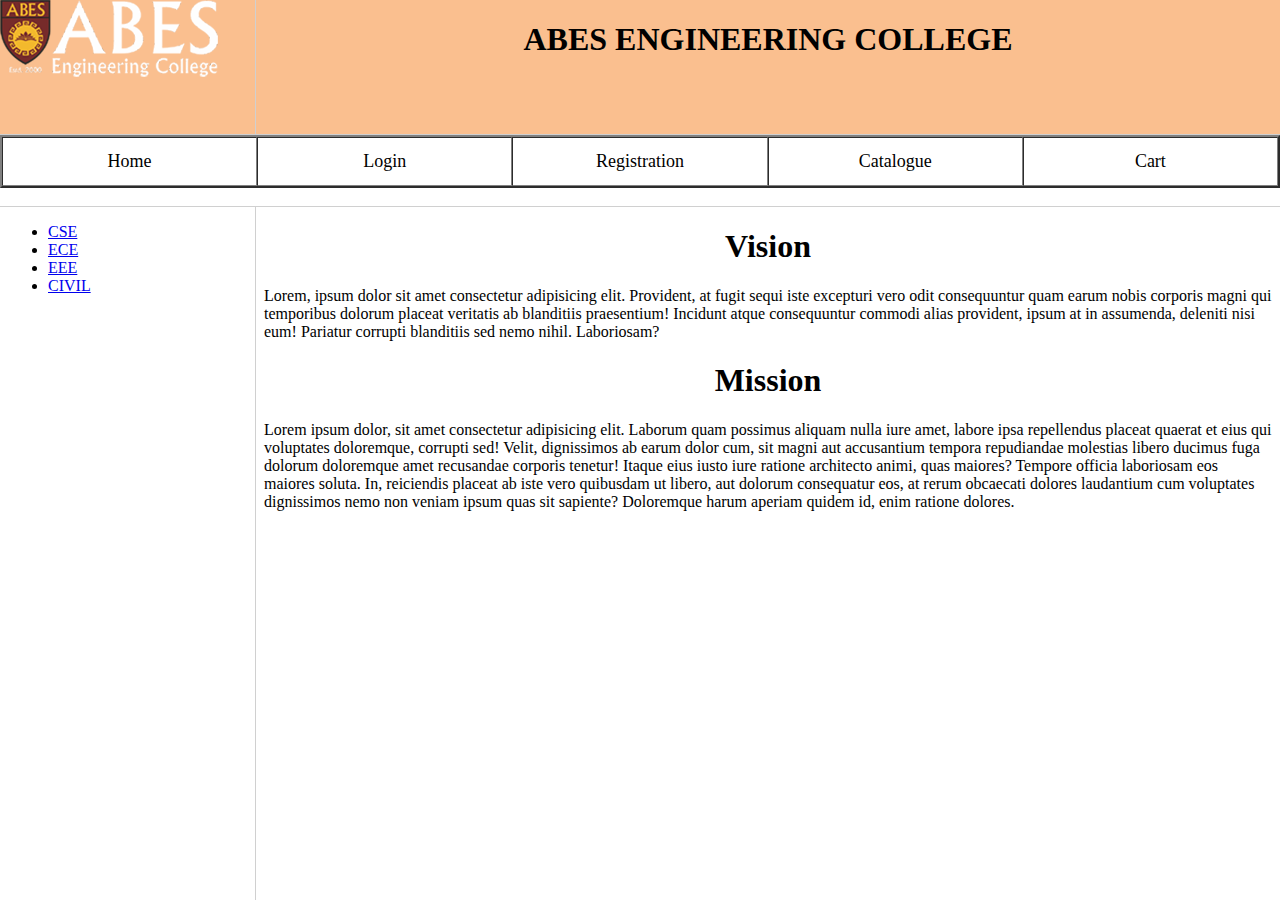
<file: index.html>
<!DOCTYPE html>
<html lang="en">
<head>
    <meta charset="UTF-8">
    <meta name="viewport" content="width=device-width, initial-scale=1.0">
    <title>ABES</title>
    <style>
        .bk_color{
            background-color: #fabf8f; 
        }
        
        
    </style>
</head>

<frameset rows="15%, 8%,*" border="1">
    <frameset cols="20%,*">
        <frame src="./Images/abes-logo.png" scrolling="no" class="bk_color" >
        <frame src="heading.html" scrolling="no" class="bk_color">
    </frameset>

    <frame src="navigation.html" scrolling="no">


    
    <frameset cols="20%,*">
        <frame src="CoursePage.html" scrolling="no">
        <frame src="Home.html" name="Display">
    </frameset>

</frameset>
<body>
    
</body>
</html>
</file>
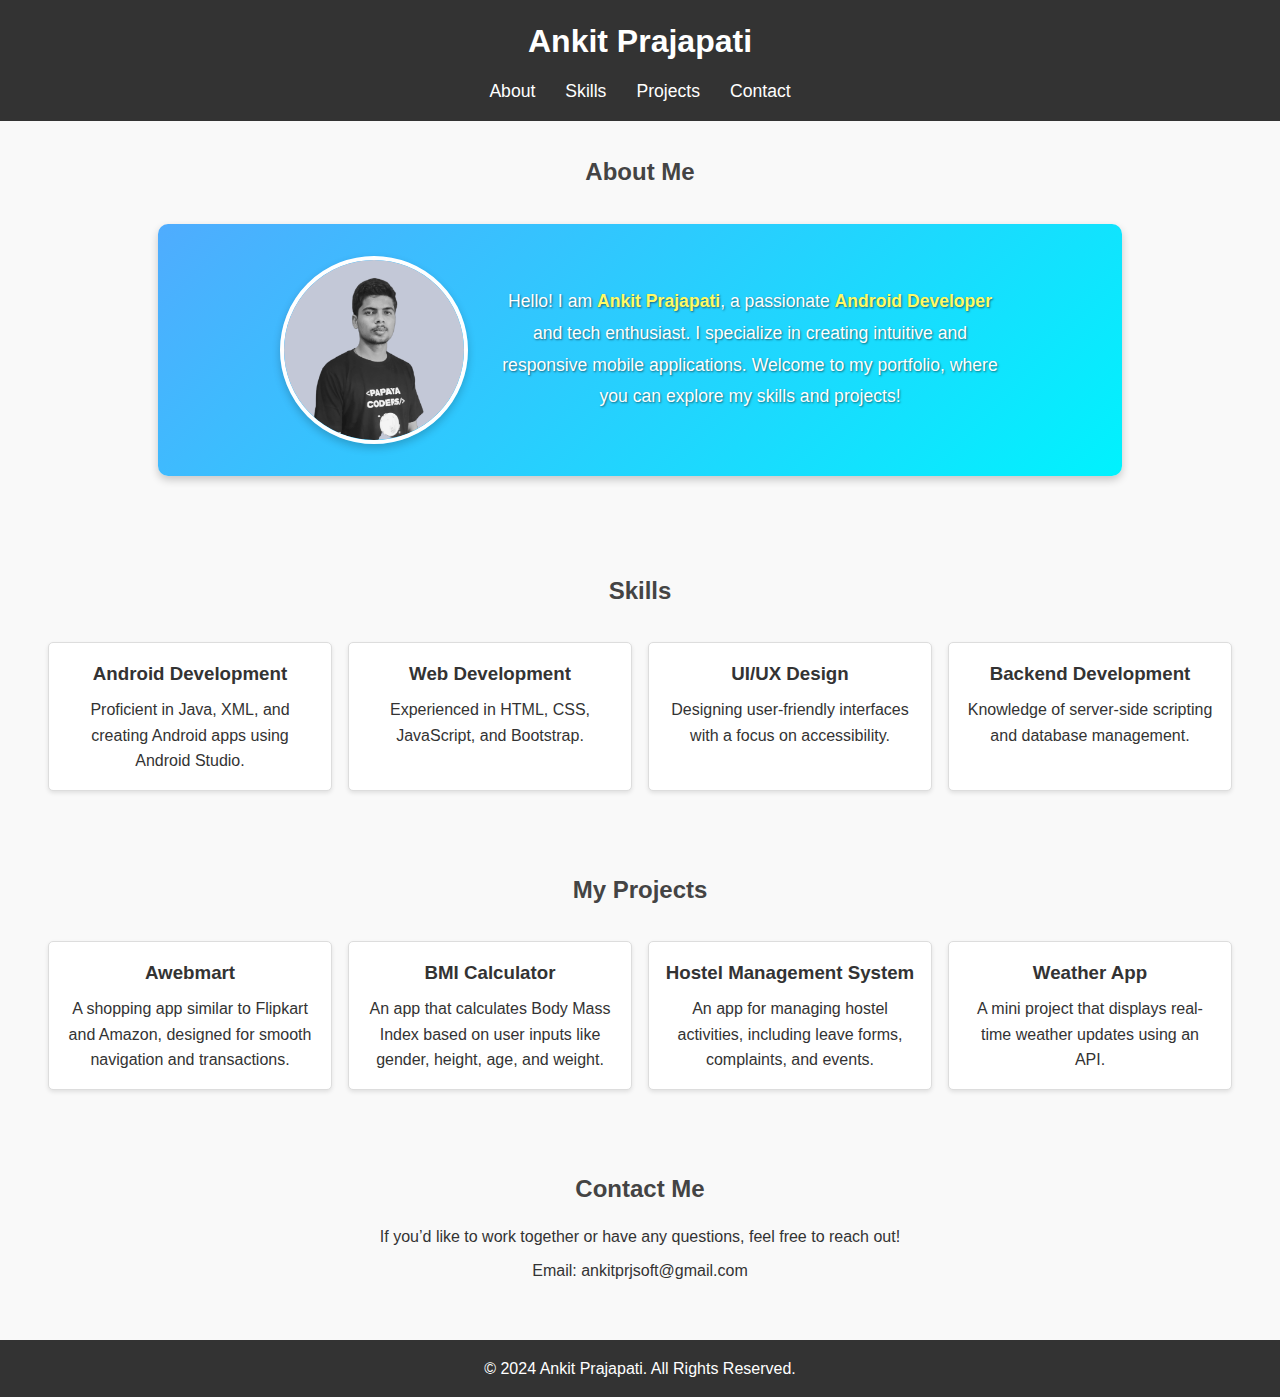
<file: Exp_7_Portfolio/index.html>
<!DOCTYPE html>
<html lang="en">
<head>
    <meta charset="UTF-8">
    <meta name="viewport" content="width=device-width, initial-scale=1.0">
    <title>Ankit Prajapati - Portfolio</title>
    <link rel="stylesheet" href="styles.css">
</head>
<body>
    <header>
        <nav>
            <h1>Ankit Prajapati</h1>
            <ul>
                <li><a href="#about">About</a></li>
                <li><a href="#skills">Skills</a></li>
                <li><a href="#projects">Projects</a></li>
                <li><a href="#contact">Contact</a></li>
            </ul>
        </nav>
    </header>
    
    <section id="about">
        <h2>About Me</h2>
        <div class="about-container">
            <img src="profile.png" alt="Ankit Prajapati" class="profile-photo">
            <p>
                Hello! I am <span>Ankit Prajapati</span>, a passionate <span>Android Developer</span> and tech enthusiast. 
                I specialize in creating intuitive and responsive mobile applications. 
                Welcome to my portfolio, where you can explore my skills and projects!
            </p>
        </div>
    </section>
    
    <section id="skills">
        <h2>Skills</h2>
        <div class="skills-container">
            <div class="skill">
                <h3>Android Development</h3>
                <p>Proficient in Java, XML, and creating Android apps using Android Studio.</p>
            </div>
            <div class="skill">
                <h3>Web Development</h3>
                <p>Experienced in HTML, CSS, JavaScript, and Bootstrap.</p>
            </div>
            <div class="skill">
                <h3>UI/UX Design</h3>
                <p>Designing user-friendly interfaces with a focus on accessibility.</p>
            </div>
            <div class="skill">
                <h3>Backend Development</h3>
                <p>Knowledge of server-side scripting and database management.</p>
            </div>
        </div>
    </section>
    
    <section id="projects">
        <h2>My Projects</h2>
        <div class="projects-container">
            <div class="project">
                <h3>Awebmart</h3>
                <p>A shopping app similar to Flipkart and Amazon, designed for smooth navigation and transactions.</p>
            </div>
            <div class="project">
                <h3>BMI Calculator</h3>
                <p>An app that calculates Body Mass Index based on user inputs like gender, height, age, and weight.</p>
            </div>
            <div class="project">
                <h3>Hostel Management System</h3>
                <p>An app for managing hostel activities, including leave forms, complaints, and events.</p>
            </div>
            <div class="project">
                <h3>Weather App</h3>
                <p>A mini project that displays real-time weather updates using an API.</p>
            </div>
        </div>
    </section>
    
    <section id="contact">
        <h2>Contact Me</h2>
        <p>If you’d like to work together or have any questions, feel free to reach out!</p>
        <p>Email: <a href="mailto:ankitprjsoft@gmail.com">ankitprjsoft@gmail.com</a></p>
    </section>

    <footer>
        <p>© 2024 Ankit Prajapati. All Rights Reserved.</p>
    </footer>
</body>
</html>
</file>
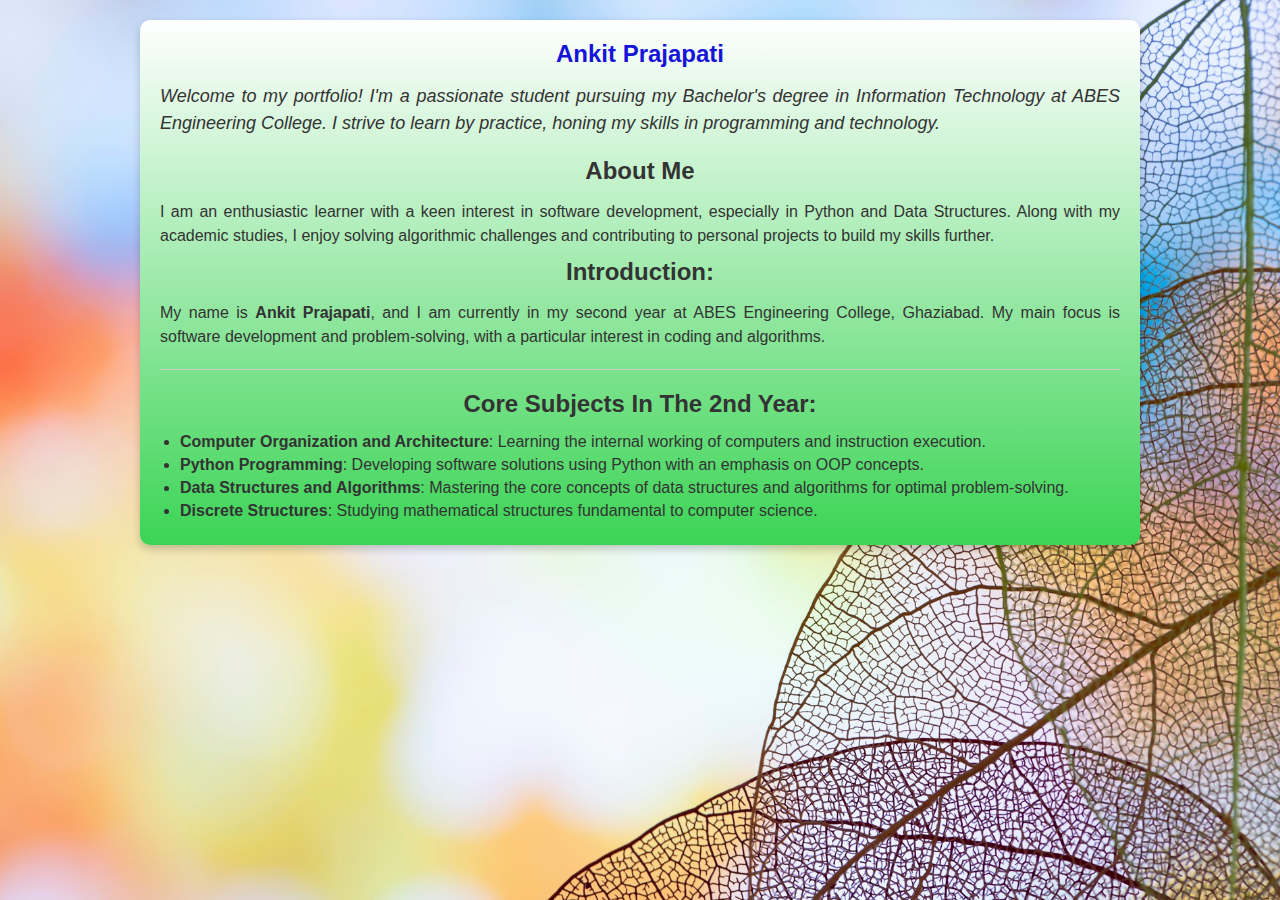
<file: Exp_8_Background_Image/index.html>
<!DOCTYPE html>
<html lang="en">
<head>
    <meta charset="UTF-8">
    <meta name="viewport" content="width=device-width, initial-scale=1.0">
    <title>Ankit Prajapati - Background Image</title>
    <style>
        * {
            margin: 0;
            padding: 0;
            box-sizing: border-box;
        }

        body {
            background: url('background_image.jpg') no-repeat center center;
            background-size: cover;
            background-attachment: fixed;
            font-family: 'Arial', Helvetica, sans-serif;
            color: #333;
        }

        main {
            width: 90%;
            max-width: 1000px;
            margin: 20px auto;
            padding: 20px;
            background: linear-gradient(white, rgb(59, 212, 85));
            border-radius: 10px;
            box-shadow: 0 4px 8px rgba(0, 0, 0, 0.2);
        }

        h2, h3 {
            text-align: center;
            margin-bottom: 15px;
            font-size: 24px;
            text-transform: capitalize;
        }

        p {
            font-size: 16px;
            line-height: 1.5;
            margin: 10px 0;
            text-align: justify;
        }

        a {
            text-decoration: none;
            color: rgb(23, 20, 217);
            font-size: 24px;
            text-align: center;
            display: block;
            margin-bottom: 10px;
        }

        a:hover {
            color: #f04;
        }

        a:active {
            color: aqua;
        }

        ul {
            margin-top: 10px;
            padding-left: 20px;
        }

        ul li {
            font-size: 16px;
            margin: 5px 0;
        }

        hr {
            border: 0;
            height: 1px;
            background-color: #ccc;
            margin: 20px 0;
        }

        .intro-text {
            font-size: 18px;
            font-style: italic;
            color: #333;
            margin-bottom: 20px;
        }

        .core-subjects {
            font-size: 16px;
            color: #333;
        }
    </style>
</head>
<body>
    <main>
        <center>
            <a href="#"><h2>Ankit Prajapati</h2></a>
        </center>
        
        <p class="intro-text">Welcome to my portfolio! I'm a passionate student pursuing my Bachelor's degree in Information Technology at ABES Engineering College. I strive to learn by practice, honing my skills in programming and technology.</p>
        
        <h2>About Me</h2>
        <p>I am an enthusiastic learner with a keen interest in software development, especially in Python and Data Structures. Along with my academic studies, I enjoy solving algorithmic challenges and contributing to personal projects to build my skills further.</p>
        
        <h3>Introduction:</h3>
        <p>My name is <strong>Ankit Prajapati</strong>, and I am currently in my second year at ABES Engineering College, Ghaziabad. My main focus is software development and problem-solving, with a particular interest in coding and algorithms.</p>
        
        <hr>
        
        <h3>Core Subjects in the 2nd Year:</h3>
        <ul>
            <li><strong>Computer Organization and Architecture</strong>: Learning the internal working of computers and instruction execution.</li>
            <li><strong>Python Programming</strong>: Developing software solutions using Python with an emphasis on OOP concepts.</li>
            <li><strong>Data Structures and Algorithms</strong>: Mastering the core concepts of data structures and algorithms for optimal problem-solving.</li>
            <li><strong>Discrete Structures</strong>: Studying mathematical structures fundamental to computer science.</li>
        </ul>
    </main>
</body>
</html>
</file>
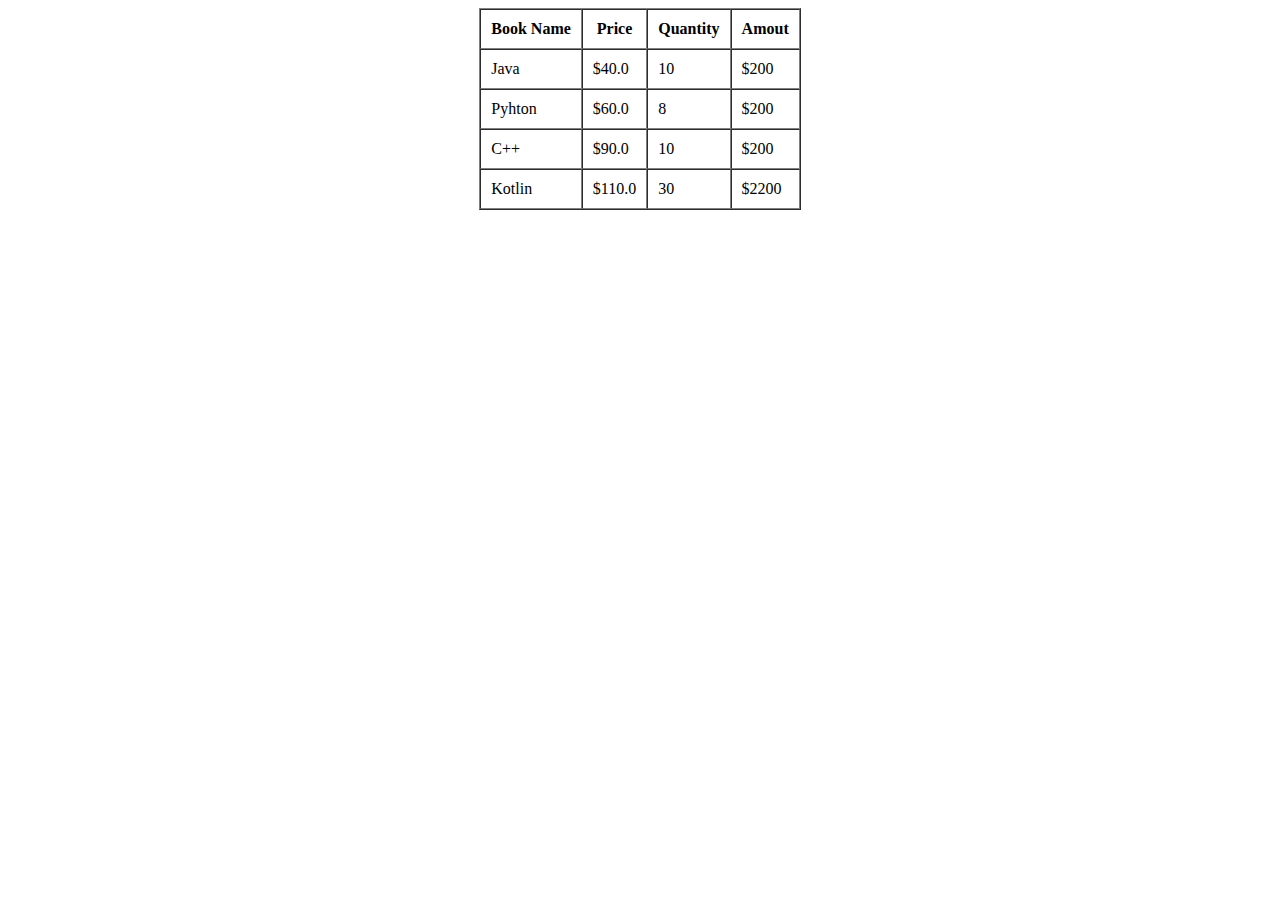
<file: CartPage.html>
<!DOCTYPE html>
<html lang="en">
<head>
    <meta charset="UTF-8">
    <meta name="viewport" content="width=device-width, initial-scale=1.0">
    <title>Cart</title>
    <style>
        
    </style>
</head>
<body>

    <table border="1" align="center" cellspacing="0" cellpadding="10">
        <tr>
            <th>Book Name</th>
            <th>Price</th>
            <th>Quantity</th>
            <th>Amout</th>

        </tr>
        <tr>
            <td>Java</td>
            <td>&dollar;40.0</td>
            <td>10</td>
            <td>&dollar;200</td>
        </tr>
        <tr>
            <td>Pyhton</td>
            <td>&dollar;60.0</td>
            <td>8</td>
            <td>&dollar;200</td>
        </tr>
        <tr>
            <td>C++</td>
            <td>&dollar;90.0</td>
            <td>10</td>
            <td>&dollar;200</td>
        </tr>
        <tr>
            <td>Kotlin</td>
            <td>&dollar;110.0</td>
            <td>30</td>
            <td>&dollar;2200</td>
        </tr>
    </table>
    
</body>
</html>
</file>
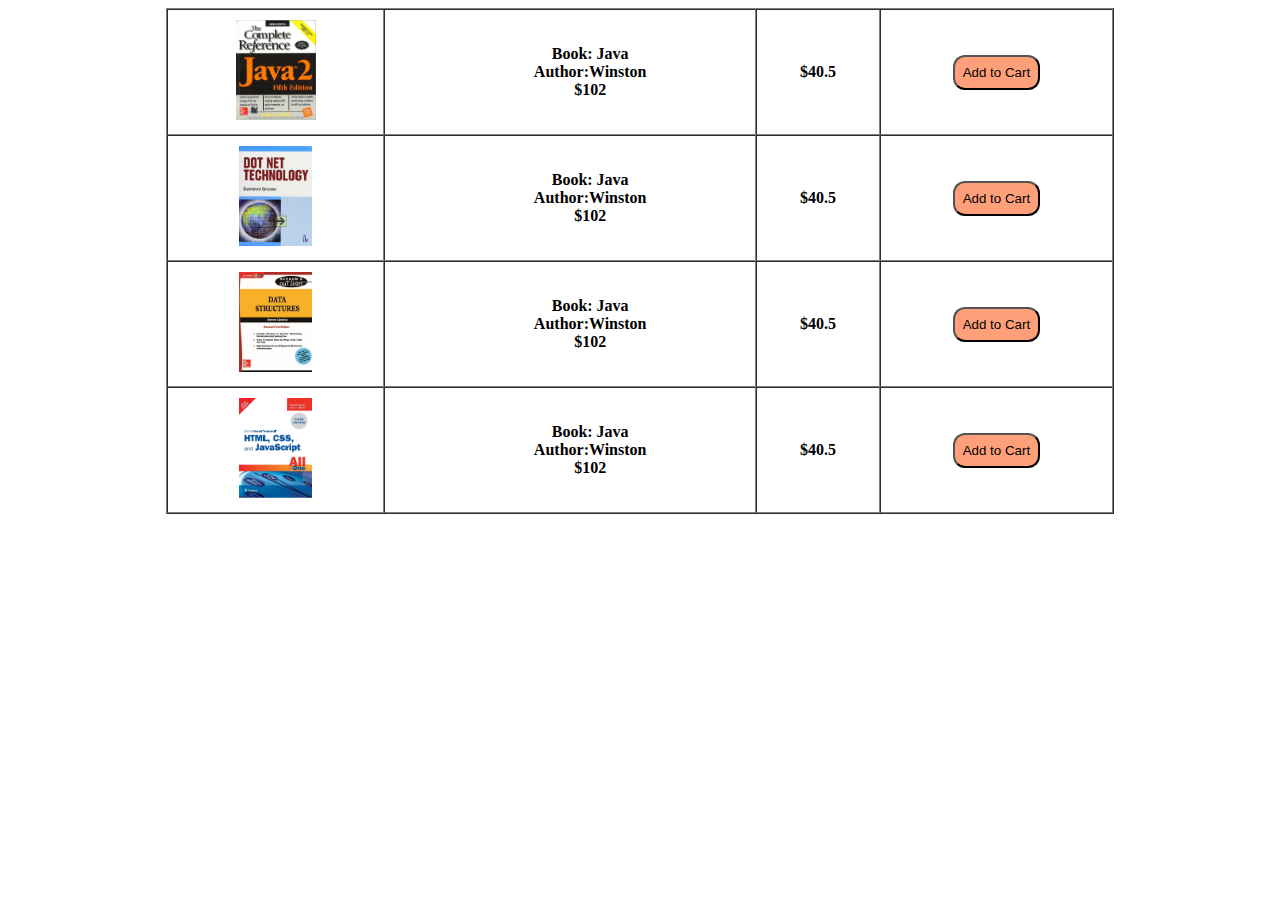
<file: CataloguePage.html>
<!DOCTYPE html>
<html lang="en">
<head>
    <meta charset="UTF-8">
    <meta name="viewport" content="width=device-width, initial-scale=1.0">
    <title>Catelogue</title>
    <style>
       

        button{
            background-color: lightsalmon;
            border-radius: 12px;
            padding: 8px;
        }
        
        td{
            text-align: center;
            font-weight: bold;
            
        }
        
        
    </style>
</head>
<body>

    <table border="1" align="center" cellspacing="0" cellpadding="10" width="75%" class="tbl">
        <tr>
            <td><img src="./Images/Java.jpg" alt="book cover" height="100"></td>
            <td>
                <ul type="none">
                    <li>Book: Java</li>
                    <li>Author:Winston</li>
                    <li>&dollar;102</li>
                    
                </ul>
            </td>
            <td >&dollar;40.5</td>
            <td><button type="submit">Add to Cart</button></td>
        </tr>
        <tr>
            <td><img src="./Images/dot net.jpg" alt="book cover" height="100"></td>
            <td>
                <ul type="none">
                    <li>Book: Java</li>
                    <li>Author:Winston</li>
                    <li>&dollar;102</li>
                    
                </ul>
            </td>
            <td >&dollar;40.5</td>
            <td><button type="submit">Add to Cart</button></td>
        </tr>
        <tr>
            <td><img src="./Images/Data Structure.jpg" alt="book cover" height="100"></td>
            <td>
                <ul type="none">
                    <li>Book: Java</li>
                    <li>Author:Winston</li>
                    <li>&dollar;102</li>
                    
                </ul>
            </td>
            <td >&dollar;40.5</td>
            <td><button type="submit" >Add to Cart</button></td>
        </tr>
        <tr>
            <td><img src="./Images/HTML.jpg" alt="book cover" height="100"></td>
            <td>
                <ul type="none">
                    <li>Book: Java</li>
                    <li>Author:Winston</li>
                    <li>&dollar;102</li>
                    
                </ul>
            </td>
            <td >&dollar;40.5</td>
            <td><button type="submit" >Add to Cart</button></td>
        </tr>
    </table>
    
</body>
</html>
</file>
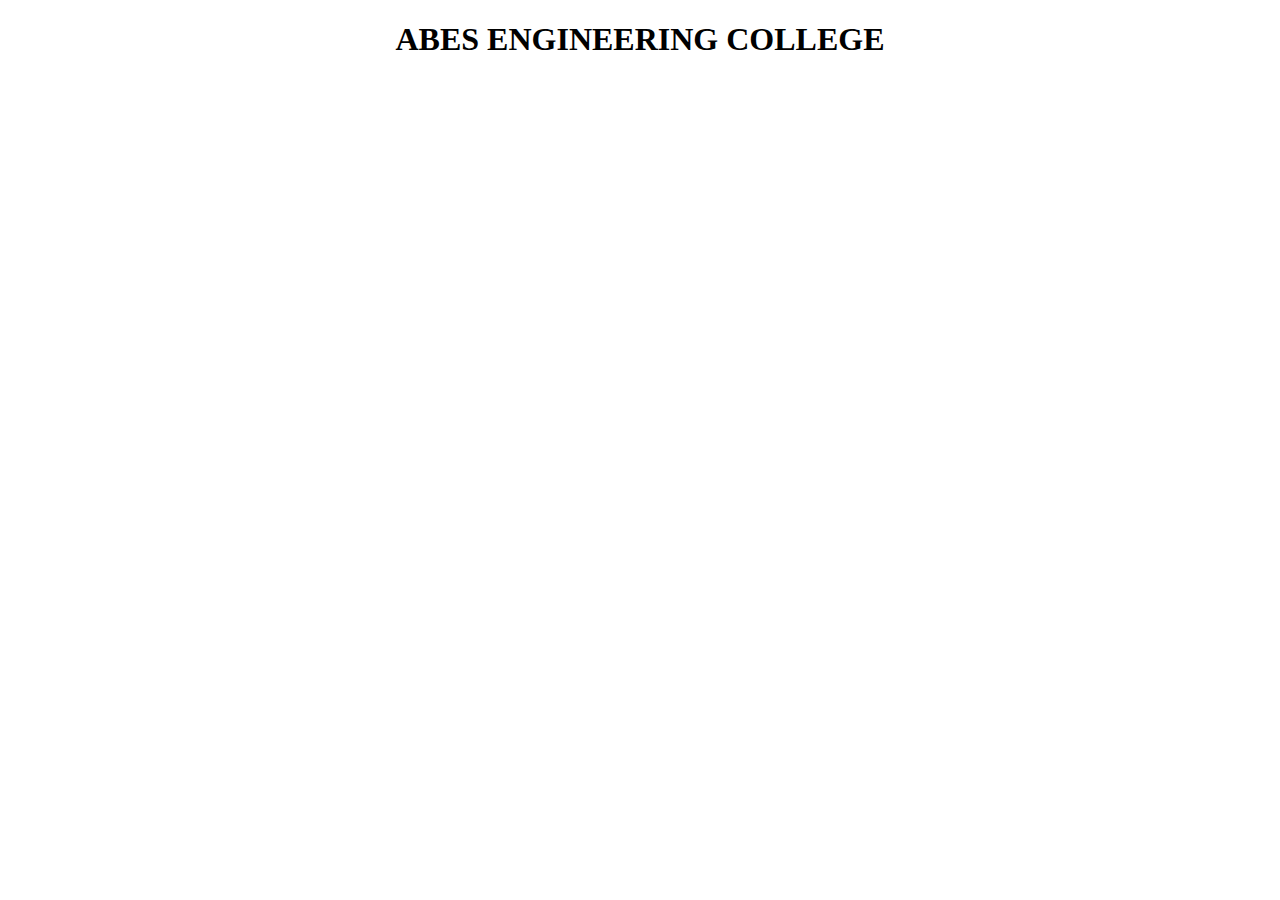
<file: heading.html>
<!DOCTYPE html>
<html lang="en">
<head>
    <meta charset="UTF-8">
    <meta name="viewport" content="width=device-width, initial-scale=1.0">
    <title>Document</title>
</head>
<body>

   <h1 align="center">ABES ENGINEERING COLLEGE</h1>
    
</body>
</html>
</file>
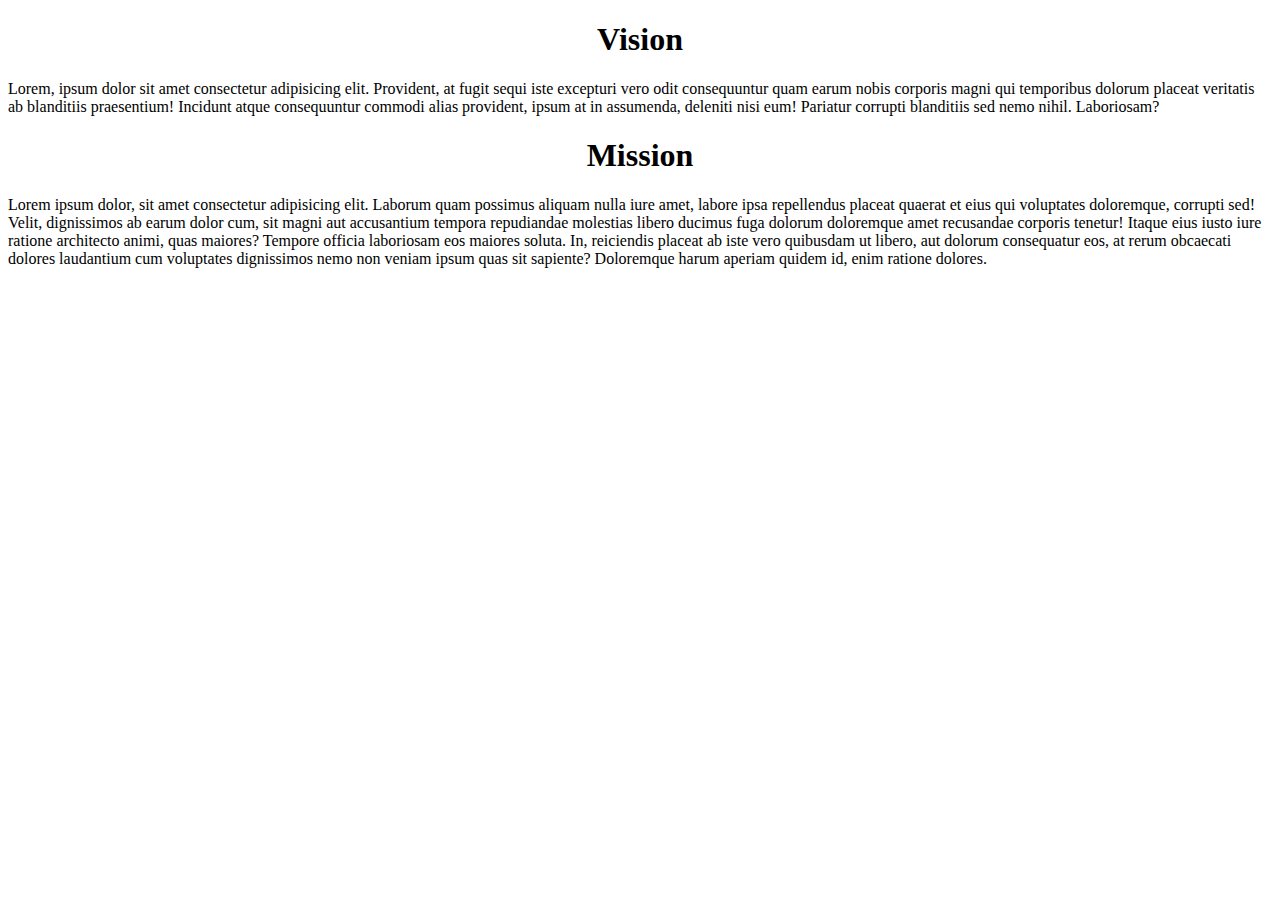
<file: Home.html>
<!DOCTYPE html>
<html lang="en">
<head>
    <meta charset="UTF-8">
    <meta name="viewport" content="width=device-width, initial-scale=1.0">
    <title>Document</title>
</head>
<body>

    <h1 align="center">Vision</h1>
    <p>Lorem, ipsum dolor sit amet consectetur adipisicing elit. Provident, at fugit sequi iste excepturi vero odit consequuntur quam earum nobis corporis magni qui temporibus dolorum placeat veritatis ab blanditiis praesentium! Incidunt atque consequuntur commodi alias provident, ipsum at in assumenda, deleniti nisi eum! Pariatur corrupti blanditiis sed nemo nihil. Laboriosam?</p>

    <h1 align="center">Mission</h1>
    <p>Lorem ipsum dolor, sit amet consectetur adipisicing elit. Laborum quam possimus aliquam nulla iure amet, labore ipsa repellendus placeat quaerat et eius qui voluptates doloremque, corrupti sed! Velit, dignissimos ab earum dolor cum, sit magni aut accusantium tempora repudiandae molestias libero ducimus fuga dolorum doloremque amet recusandae corporis tenetur! Itaque eius iusto iure ratione architecto animi, quas maiores? Tempore officia laboriosam eos maiores soluta. In, reiciendis placeat ab iste vero quibusdam ut libero, aut dolorum consequatur eos, at rerum obcaecati dolores laudantium cum voluptates dignissimos nemo non veniam ipsum quas sit sapiente? Doloremque harum aperiam quidem id, enim ratione dolores.</p>
    
</body>
</html>
</file>
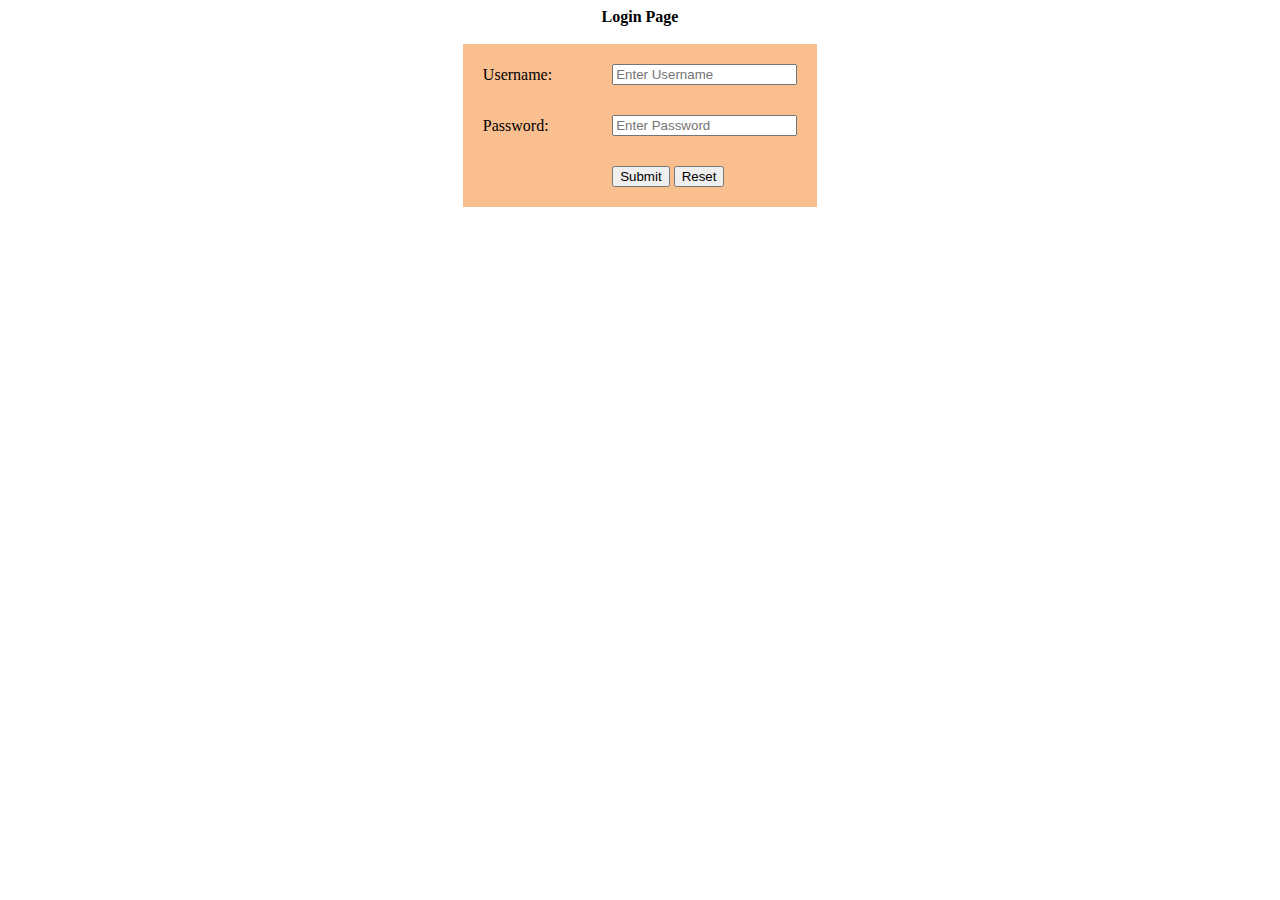
<file: LoginPage.html>
<!DOCTYPE html>
<html lang="en">
<head>
    <meta charset="UTF-8">
    <meta name="viewport" content="width=device-width, initial-scale=1.0">
    <title>Login Page</title>
</head>
<body>

    <table align="center" width="auto" bgcolor="#fabf8f" cellspacing="10" cellpadding="10">
        <caption>
            <strong>Login Page</strong>
            <br>
            <br>
        </caption>
        <tr>
            <td><label for="username">Username:</label></td>
            <td></td>
            <td><input type="text" placeholder="Enter Username"></td>
            
        </tr>
        <tr>
            <td><label for="password">Password:</label></td>
            <td></td>
            <td><input type="password" placeholder="Enter Password"></td>

        </tr>
        <tr>
            <td></td>
            <td></td>
            <td><input type="submit" value="Submit"> <input type="reset" value="Reset"></td>

        </tr>
    </table>
    
</body>
</html>
</file>
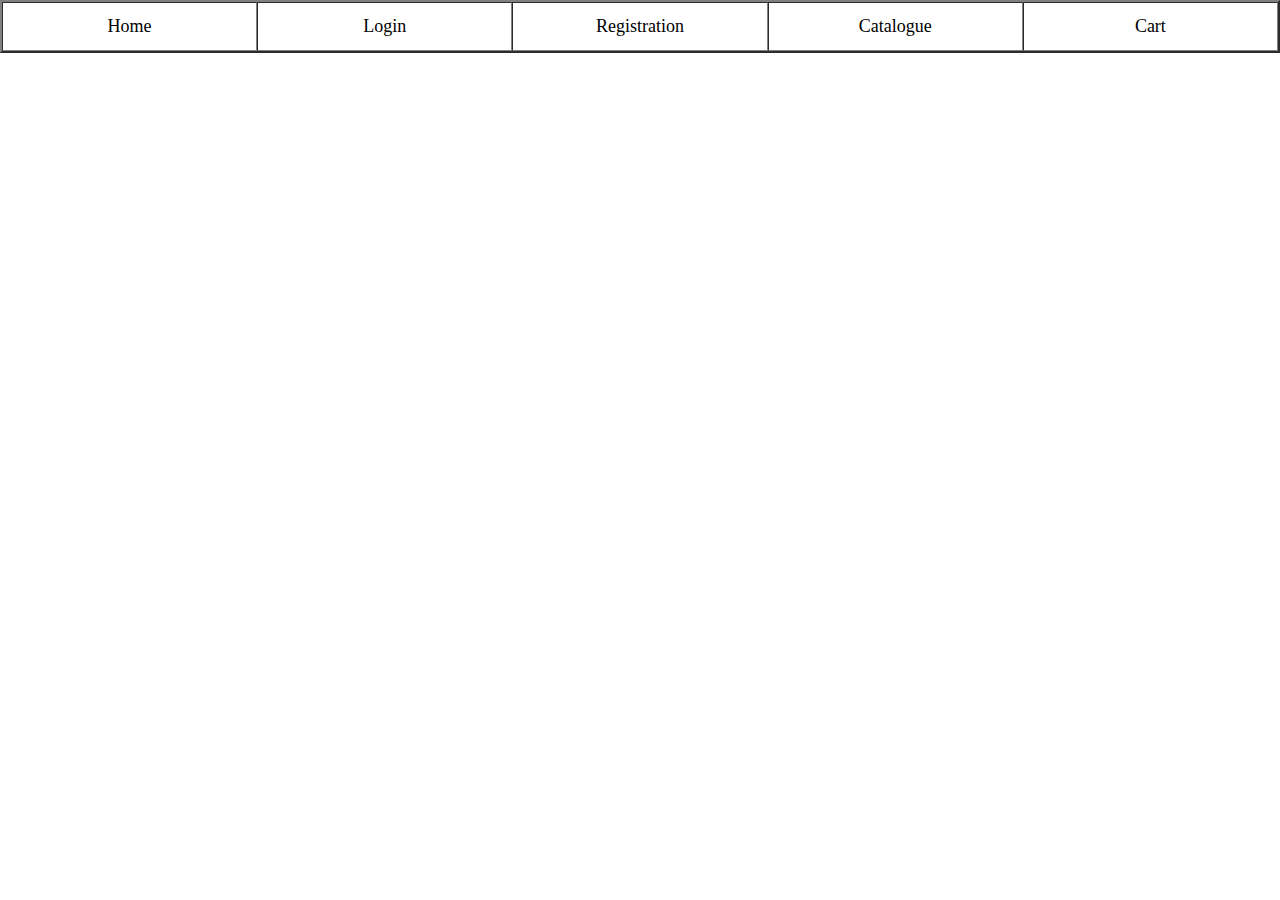
<file: navigation.html>
<!DOCTYPE html>
<html lang="en">
<head>
    <meta charset="UTF-8">
    <meta name="viewport" content="width=device-width, initial-scale=1.0">
    <title>Document</title>
    <style>
        body {
            margin: 0px;
            padding: 0px;
            box-sizing: border-box;
        }

        table td{
            text-align: center;
        }
        a {
            text-decoration: none;
            color: #000;
            font-size: 18px;
            line-height: 43px;
        }
        td{
            width: 20%;
        }

    </style>
</head>
<body>
    
    <table width="100%" cellspacing="0" cellpadding="2" scrolling="no" border="2">
        <tr>
            <td><a href="Home.html" target="Display">Home</a></td>
            <td><a href="LoginPage.html" target="Display">Login</a></td>
            <td><a href="RegistraionPage.html" target="Display">Registration</a></td>
            <td><a href="CataloguePage.html" target="Display">Catalogue</a></td>
            <td><a href="CartPage.html" target="Display">Cart</a></td>
            
        </tr>
    </table>
    
</body>
</html>
</file>
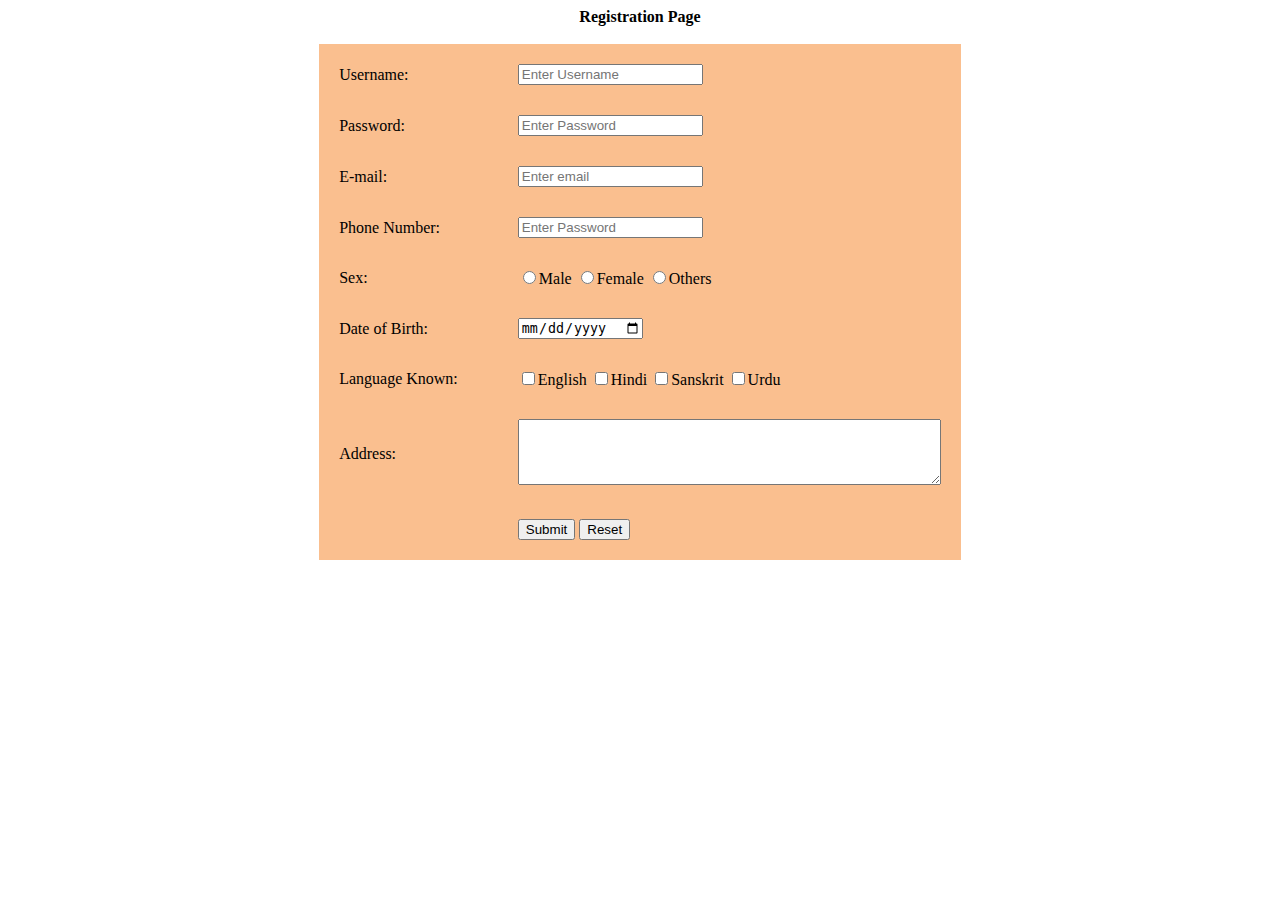
<file: RegistraionPage.html>
<!DOCTYPE html>
<html lang="en">
<head>
    <meta charset="UTF-8">
    <meta name="viewport" content="width=device-width, initial-scale=1.0">
    <title>Registration Page</title>
</head>
<body>

    <table align="center" width="auto" bgcolor="#fabf8f" cellspacing="10" cellpadding="10">
        <caption>
            <strong>Registration Page</strong>
            <br>
            <br>
        </caption>
        <tr>
            <td><label for="username">Username:</label></td>
            <td></td>
            <td><input type="text" placeholder="Enter Username"></td>
            
        </tr>
        <tr>
            <td><label for="password">Password:</label></td>
            <td></td>
            <td><input type="password" placeholder="Enter Password"></td>

        </tr>
        <tr>
            <td><label for="email">E-mail:</label></td>
            <td></td>
            <td><input type="email" placeholder="Enter email"></td>

        </tr>
        <tr>
            <td><label for="phone">Phone Number:</label></td>
            <td></td>
            <td><input type="tel" placeholder="Enter Password"></td>

        </tr> 
        <tr>
            <td><label for="gender">Sex:</label></td>
            <td></td>
            <td>
                <input type="radio" name="gender" value="Male" id="male"><label for="male">Male</label>
                <input type="radio" name="gender" value="Female" id="female"><label for="female">Female</label>
                <input type="radio" name="gender" value="Others" id="others"><label for="others">Others</label>
            </td>
        </tr>
        
        <tr>
            <td><label for="dob">Date of Birth:</label></td>
            <td></td>
            <td><input type="date" id="dob"></td>

        </tr> 
        <tr>
            <td><label for="language">Language Known:</label></td>
            <td></td>
            <td>
                <input type="checkbox" ><label for="language">English</label>
                <input type="checkbox" ><label for="language">Hindi</label>
                <input type="checkbox" ><label for="language">Sanskrit</label>
                <input type="checkbox" ><label for="language">Urdu</label>

            </td>

        </tr>
        <tr>
            <td><label for="address">Address:</label></td>
            <td></td>
            <td><textarea name="address" rows="4" cols="50"></textarea></td>

        </tr> 
        <tr>
            <td></td>
            <td></td>
            <td><input type="submit" value="Submit"> <input type="reset" value="Reset"></td>

        </tr>
    </table>
    
</body>
</html>
</file>
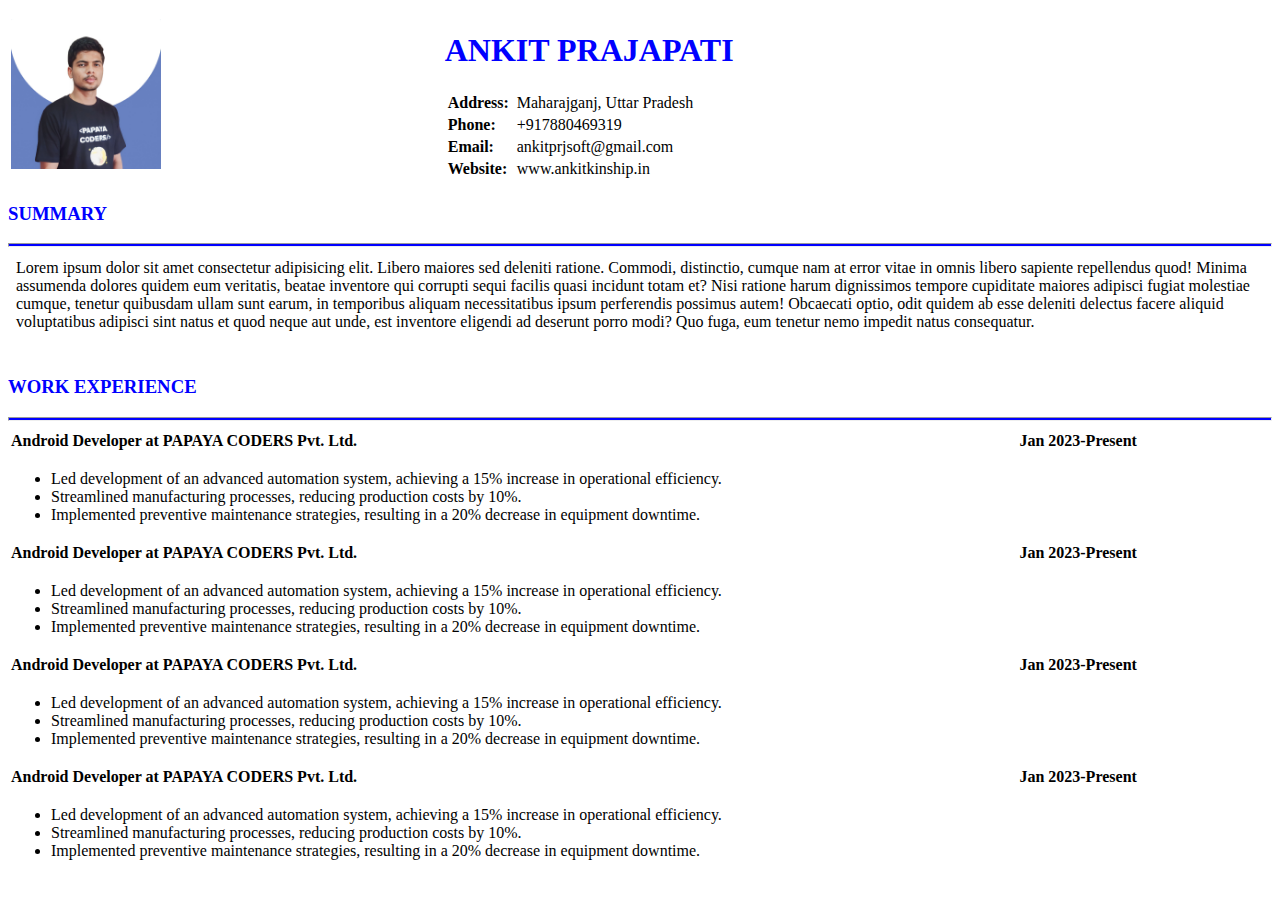
<file: Exp_9_Resume/resume.html>
<!DOCTYPE html>
<html lang="en">
<head>
    <meta charset="UTF-8">
    <meta name="viewport" content="width=device-width, initial-scale=1.0">
    <title>Resume</title>
    <style>
        h1{
            color: blue;
        }

        h3{
            color: blue;
        }

        p{
            padding: 4px;
            margin: 4px;
        }
        
        hr{
            height: 2px ;
            background-color: blue;

        }
    </style>
</head>
<body>

    <table width="100%">
        <tr >
            <td><img src="Papaya Coders.jpg" alt="Profile IMG" width="150px"></td>
            <td>
                <h1>ANKIT PRAJAPATI</h1>
                <table>
                    <tr>
                        <td><b>Address:</b></td>
                        <td></td>
                        <td>Maharajganj, Uttar Pradesh</td>
                    </tr>

                    <tr>
                        <td><b>Phone:</b></td>
                        <td></td>
                        <td>+917880469319</td>
                    </tr>
                    <tr>
                        <td><b>Email:</b></td>
                        <td></td>
                        <td>ankitprjsoft@gmail.com</td>
                    </tr>

                    <tr>
                        <td><b>Website:</b></td>
                        <td></td>
                        <td>www.ankitkinship.in</td>
                    </tr>
                </table>
            </td>
        </tr>
    </table>
    
    <h3>SUMMARY</h3>
    <hr>
    <p>Lorem ipsum dolor sit amet consectetur adipisicing elit. Libero maiores sed deleniti ratione. Commodi, distinctio, cumque nam at error vitae in omnis libero sapiente repellendus quod! Minima assumenda dolores quidem eum veritatis, beatae inventore qui corrupti sequi facilis quasi incidunt totam et? Nisi ratione harum dignissimos tempore cupiditate maiores adipisci fugiat molestiae cumque, tenetur quibusdam ullam sunt earum, in temporibus aliquam necessitatibus ipsum perferendis possimus autem! Obcaecati optio, odit quidem ab esse deleniti delectus facere aliquid voluptatibus adipisci sint natus et quod neque aut unde, est inventore eligendi ad deserunt porro modi? Quo fuga, eum tenetur nemo impedit natus consequatur.</p>
    <br>
    <h3>WORK EXPERIENCE</h3>
    <hr>
    <table style="width: 100%;">
        <tr>
            <td style="width: 80%;"><b>Android Developer at PAPAYA CODERS Pvt. Ltd.</b></td>
            <td style="width: 20%;"><b>Jan 2023-Present</b></td>
        </tr>
        <tr>
            <td>
                <ul>
                    <li>Led development of an advanced automation system, achieving a 15% increase in operational efficiency.</li>
                    <li>Streamlined manufacturing processes, reducing production costs by 10%.</li>
                    <li>Implemented preventive maintenance strategies, resulting in a 20% decrease in equipment downtime.</li>
                </ul>

            </td>
        </tr>

        <tr>
            <td style="width: 80%;"><b>Android Developer at PAPAYA CODERS Pvt. Ltd.</b></td>
            <td style="width: 20%;"><b>Jan 2023-Present</b></td>
        </tr>
        <tr>
            <td>
                <ul>
                    <li>Led development of an advanced automation system, achieving a 15% increase in operational efficiency.</li>
                    <li>Streamlined manufacturing processes, reducing production costs by 10%.</li>
                    <li>Implemented preventive maintenance strategies, resulting in a 20% decrease in equipment downtime.</li>
                </ul>

            </td>
        </tr>
        
        <tr>
            <td style="width: 80%;"><b>Android Developer at PAPAYA CODERS Pvt. Ltd.</b></td>
            <td style="width: 20%;"><b>Jan 2023-Present</b></td>
        </tr>
        <tr>
            <td>
                <ul>
                    <li>Led development of an advanced automation system, achieving a 15% increase in operational efficiency.</li>
                    <li>Streamlined manufacturing processes, reducing production costs by 10%.</li>
                    <li>Implemented preventive maintenance strategies, resulting in a 20% decrease in equipment downtime.</li>
                </ul>

            </td>
        </tr>

        <tr>
            <td style="width: 80%;"><b>Android Developer at PAPAYA CODERS Pvt. Ltd.</b></td>
            <td style="width: 20%;"><b>Jan 2023-Present</b></td>
        </tr>
        <tr>
            <td>
                <ul>
                    <li>Led development of an advanced automation system, achieving a 15% increase in operational efficiency.</li>
                    <li>Streamlined manufacturing processes, reducing production costs by 10%.</li>
                    <li>Implemented preventive maintenance strategies, resulting in a 20% decrease in equipment downtime.</li>
                </ul>

            </td>
        </tr>

    </table>
    
</body>
</html>
</file>
<file: Exp_7_Portfolio/styles.css>
/* General Reset */
body, h1, h2, h3, p, ul, li {
    margin: 0;
    padding: 0;
    box-sizing: border-box;
}

/* Body Styling */
body {
    font-family: Arial, sans-serif;
    line-height: 1.6;
    color: #333;
    background-color: #f9f9f9;
}

/* Header Styling */
header {
    background: #333;
    color: #fff;
    padding: 1rem 0;
    text-align: center;
}

header h1 {
    margin: 0;
    font-size: 2rem;
}

nav ul {
    list-style: none;
    display: flex;
    justify-content: center;
    margin-top: 10px;
}

nav ul li {
    margin: 0 15px;
}

nav ul li a {
    color: #fff;
    text-decoration: none;
    font-size: 1.1rem;
}

nav ul li a:hover {
    text-decoration: underline;
}

/* Section Styling */
section {
    padding: 2rem;
    text-align: center;
}

section h2 {
    margin-bottom: 1rem;
    color: #444;
}

/* About Section */
.about-container {
    display: flex;
    align-items: center;
    justify-content: center;
    flex-wrap: wrap;
    gap: 2rem;
    padding: 2rem;
    background: linear-gradient(135deg, #4facfe, #00f2fe);
    border-radius: 10px;
    box-shadow: 0 4px 8px rgba(0, 0, 0, 0.2);
    margin: 2rem auto;
    max-width: 900px;
}

.profile-photo {
    width: 180px;
    height: 180px;
    border-radius: 50%;
    border: 4px solid #fff;
    box-shadow: 0 4px 8px rgba(0, 0, 0, 0.2);
    object-fit: cover;
    transition: transform 0.3s ease;
}

.profile-photo:hover {
    transform: scale(1.1);
}

.about-container p {
    max-width: 500px;
    font-size: 1.1rem;
    line-height: 1.8;
    color: #fff;
    text-shadow: 1px 1px 2px rgba(0, 0, 0, 0.5);
    text-align: center;
}

.about-container p span {
    font-weight: bold;
    color: #fffa65;
}

/* Skills and Projects */
.skills-container, .projects-container {
    display: grid;
    grid-template-columns: repeat(auto-fit, minmax(200px, 1fr));
    gap: 1rem;
    padding: 1rem;
}

.skill, .project {
    padding: 1rem;
    background: #fff;
    border: 1px solid #ddd;
    border-radius: 5px;
    box-shadow: 0 2px 4px rgba(0, 0, 0, 0.1);
}

.skill h3, .project h3 {
    margin-bottom: 0.5rem;
    color: #333;
}

/* Contact Section */
#contact p {
    margin-bottom: 0.5rem;
}

#contact a {
    color: #333;
    text-decoration: none;
}

#contact a:hover {
    text-decoration: underline;
}

/* Footer Styling */
footer {
    text-align: center;
    padding: 1rem;
    background: #333;
    color: #fff;
    margin-top: 1rem;
}
</file>
